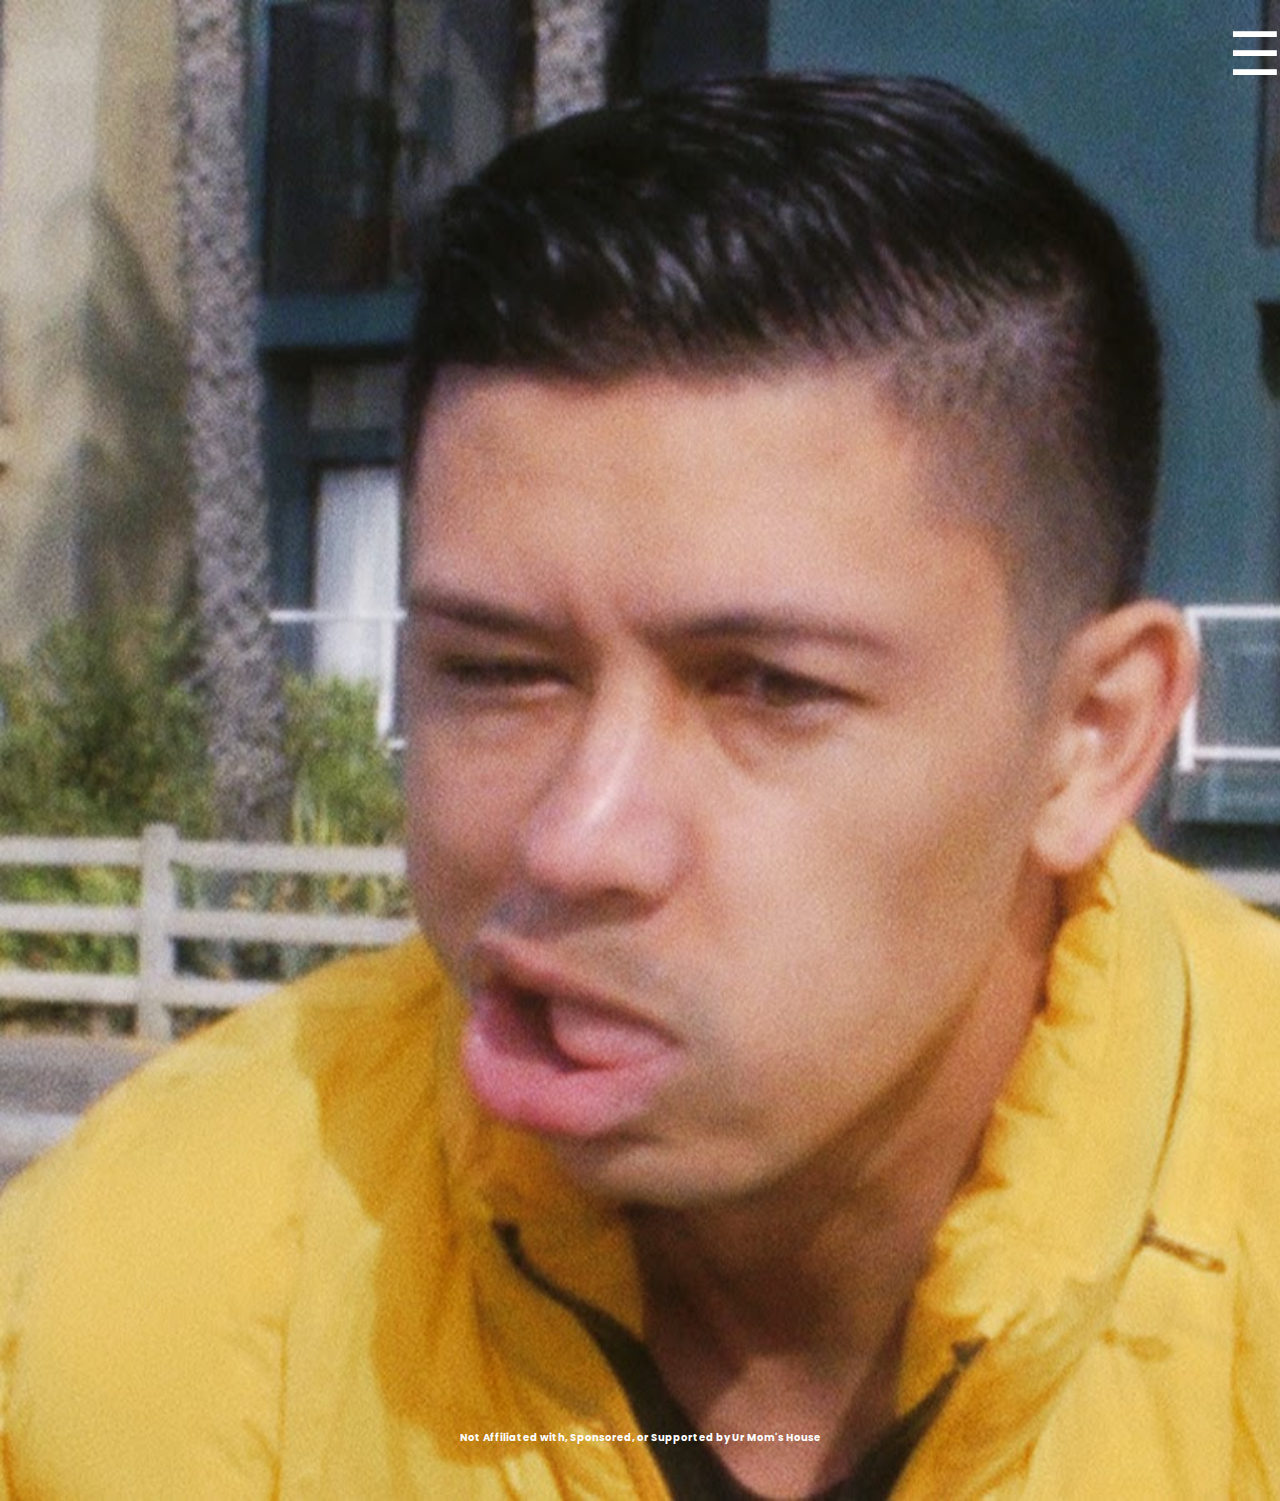
<file: index.html>
<!DOCTYPE html>


<link rel="preconnect" href="https://fonts.googleapis.com">
<link rel="preconnect" href="https://fonts.gstatic.com" crossorigin>
<link href="https://fonts.googleapis.com/css2?family=Bree+Serif&display=swap" rel="stylesheet">

<head>
    <link rel="stylesheet" href="styles.css">

    <meta charset="utf-8" />

    <title>urmums.house</title>

    <link rel="stylesheet" href="styles.css" />

    <link rel="preconnect" href="https://fonts.gstatic.com">
    <link href="https://fonts.googleapis.com/css2?family=Poppins:wght@300&display=swap" rel="stylesheet">





</head>

<body background="noel.jpeg">
    </body>

<body>


    <div id="myNav" class="overlay">
        <a href="javascript:void(0)" class="closebtn" onclick="closeNav()">&times;</a>
        <div class="overlay-content">
            <a href="index.html">Home</a>

            <p>&nbsp;&nbsp;&nbsp;&nbsp;&nbsp;&nbsp;&nbsp;&nbsp;</p>

            <a href="unus.html">Memento Mori</a>

            <p>&nbsp;&nbsp;&nbsp;&nbsp;&nbsp;&nbsp;&nbsp;&nbsp;</p>

            <a href="long-doge-challenge-main/doge.html">Doge</a>

            <p>&nbsp;&nbsp;&nbsp;&nbsp;&nbsp;&nbsp;&nbsp;&nbsp;</p>
            
            <a href="zenjournal-master/inj.html">ZenJournal</a>

            <p>&nbsp;&nbsp;&nbsp;&nbsp;&nbsp;&nbsp;&nbsp;&nbsp;</p>

            <a></a>

        </div>
    </div>
    <span style="font-size:60px;cursor:pointer; position: relative; top: -3px; left: 615px;" onclick="openNav()">&#9776; </span>

    <script>
        function openNav() {
            document.getElementById("myNav").style.height = "100%";
        }

        function closeNav() {
            document.getElementById("myNav").style.height = "0%";
        }
    </script>

<p>&nbsp;&nbsp;&nbsp;&nbsp;&nbsp;&nbsp;&nbsp;&nbsp;</p>


    <h4>

    <p>&nbsp;&nbsp;&nbsp;&nbsp;&nbsp;&nbsp;&nbsp;&nbsp;</p>
    <p>&nbsp;&nbsp;&nbsp;&nbsp;&nbsp;&nbsp;&nbsp;&nbsp;</p>
    <p>&nbsp;&nbsp;&nbsp;&nbsp;&nbsp;&nbsp;&nbsp;&nbsp;</p>
    <p>&nbsp;&nbsp;&nbsp;&nbsp;&nbsp;&nbsp;&nbsp;&nbsp;</p>
    <p>&nbsp;&nbsp;&nbsp;&nbsp;&nbsp;&nbsp;&nbsp;&nbsp;</p>
    <p>&nbsp;&nbsp;&nbsp;&nbsp;&nbsp;&nbsp;&nbsp;&nbsp;</p>
    <p>&nbsp;&nbsp;&nbsp;&nbsp;&nbsp;&nbsp;&nbsp;&nbsp;</p>
    <p>&nbsp;&nbsp;&nbsp;&nbsp;&nbsp;&nbsp;&nbsp;&nbsp;</p>
    <p>&nbsp;&nbsp;&nbsp;&nbsp;&nbsp;&nbsp;&nbsp;&nbsp;</p>
    <p>&nbsp;&nbsp;&nbsp;&nbsp;&nbsp;&nbsp;&nbsp;&nbsp;</p>
    <p>&nbsp;&nbsp;&nbsp;&nbsp;&nbsp;&nbsp;&nbsp;&nbsp;</p>
    <p>&nbsp;&nbsp;&nbsp;&nbsp;&nbsp;&nbsp;&nbsp;&nbsp;</p>

    <p>&nbsp;&nbsp;&nbsp;&nbsp;&nbsp;&nbsp;&nbsp;&nbsp;</p>
    <p>&nbsp;&nbsp;&nbsp;&nbsp;&nbsp;&nbsp;&nbsp;&nbsp;</p>
    <p>&nbsp;&nbsp;&nbsp;&nbsp;&nbsp;&nbsp;&nbsp;&nbsp;</p>
    <p>&nbsp;&nbsp;&nbsp;&nbsp;&nbsp;&nbsp;&nbsp;&nbsp;</p>
    <p>&nbsp;&nbsp;&nbsp;&nbsp;&nbsp;&nbsp;&nbsp;&nbsp;</p>
    <p>&nbsp;&nbsp;&nbsp;&nbsp;&nbsp;&nbsp;&nbsp;&nbsp;</p>
    <p>&nbsp;&nbsp;&nbsp;&nbsp;&nbsp;&nbsp;&nbsp;&nbsp;</p>
    <p>&nbsp;&nbsp;&nbsp;&nbsp;&nbsp;&nbsp;&nbsp;&nbsp;</p>
    <p>&nbsp;&nbsp;&nbsp;&nbsp;&nbsp;&nbsp;&nbsp;&nbsp;</p>

        <font size=0.2pt ;>Not Affiliated with, Sponsored, or Supported by Ur Mom's House</font>
    </h4>

</body>
</file>
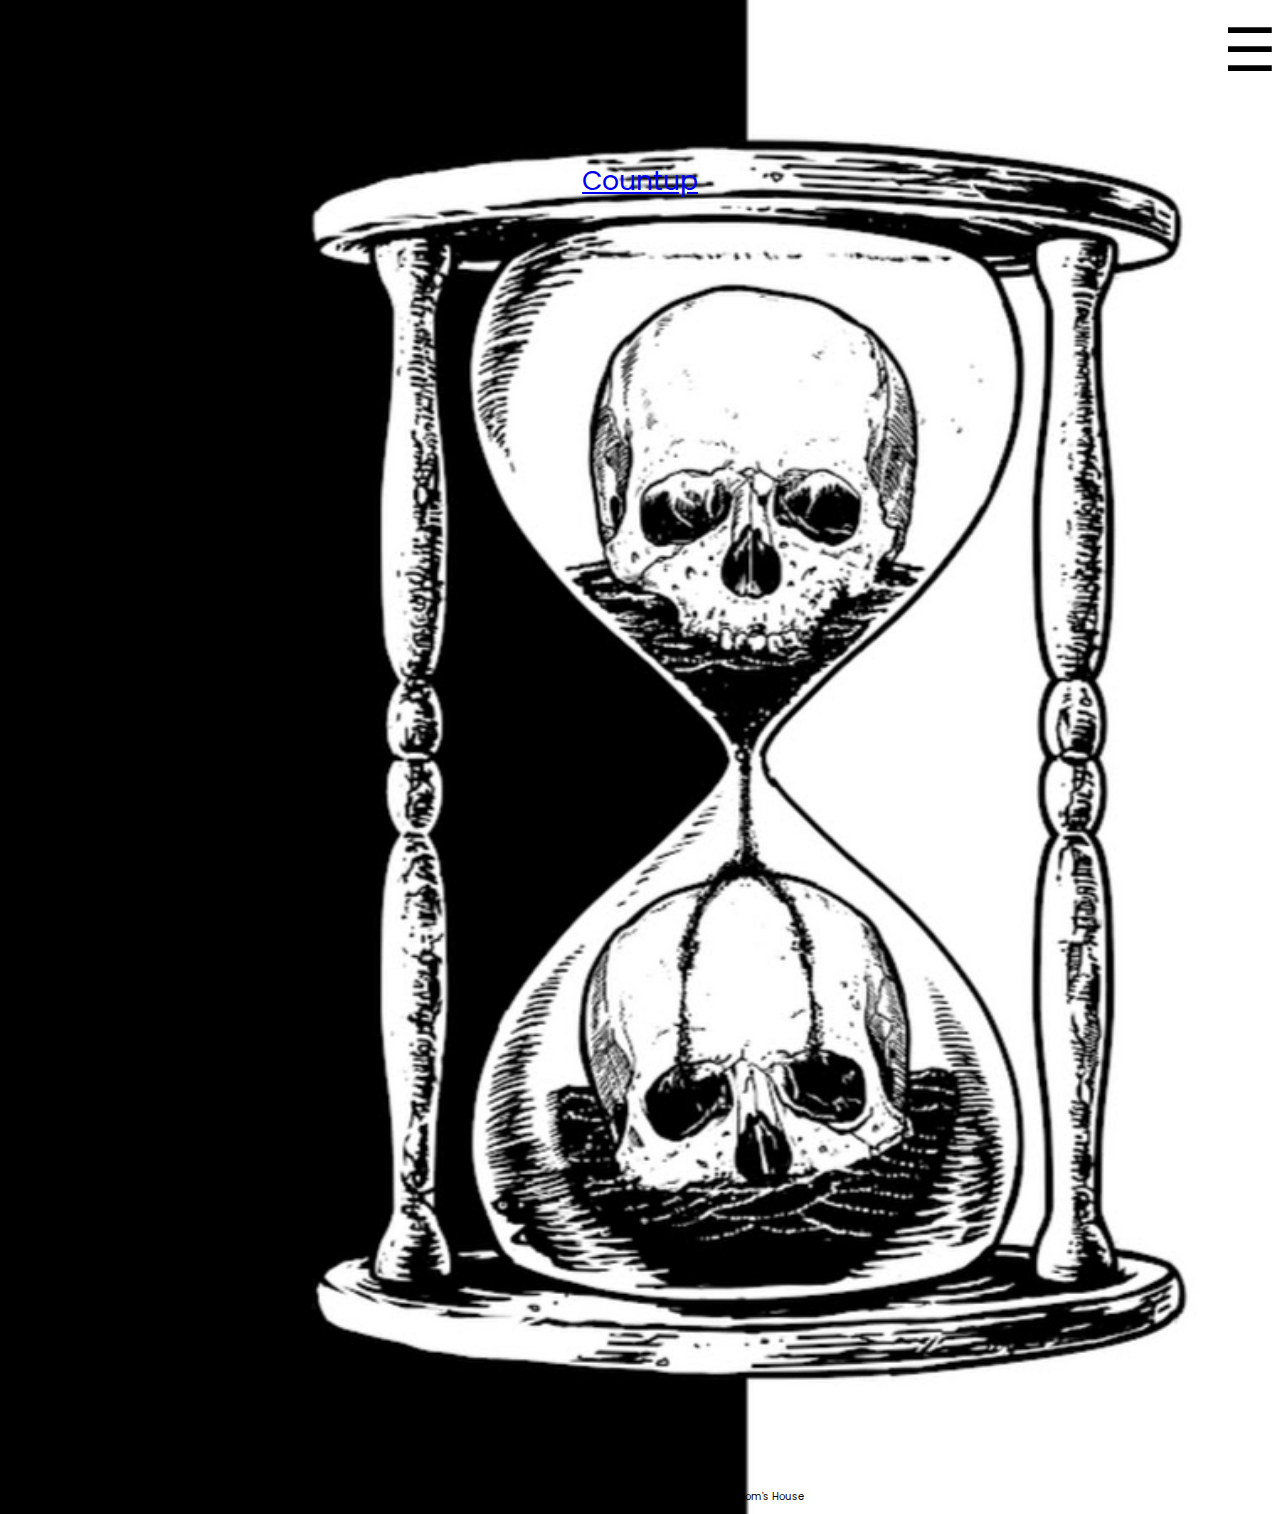
<file: unus.html>
<!DOCTYPE html>


<link rel="preconnect" href="https://fonts.googleapis.com">
<link rel="preconnect" href="https://fonts.gstatic.com" crossorigin>
<link href="https://fonts.googleapis.com/css2?family=Bree+Serif&display=swap" rel="stylesheet">

<head>
    <link rel="stylesheet" href="unus.css">

    <meta charset="utf-8" />

    <title>urmums.house</title>

    <link rel="stylesheet" href="unus.css" />

    <link rel="preconnect" href="https://fonts.gstatic.com">
    <link href="https://fonts.googleapis.com/css2?family=Poppins:wght@300&display=swap" rel="stylesheet">


    <h1></h1>
    <h2></h2>
    <p>&nbsp;&nbsp;&nbsp;&nbsp;&nbsp;&nbsp;&nbsp;&nbsp;</p>
    <p>&nbsp;&nbsp;&nbsp;&nbsp;&nbsp;&nbsp;&nbsp;&nbsp;</p>

</div>
<span style="font-size:60px;cursor:pointer; position: relative; top: -100px; left: 610px;" onclick="openNav()">&#9776; </span>

<script>
    function openNav() {
        document.getElementById("myNav").style.height = "100%";
    }

    function closeNav() {
        document.getElementById("myNav").style.height = "0%";
    }
</script>
<script>(function(d, s, id) { var js, pjs = d.getElementsByTagName(s)[0]; if (d.getElementById(id)) return; js = d.createElement(s); js.id = id; js.src = "//www.tickcounter.com/static/js/loader.js"; pjs.parentNode.insertBefore(js, pjs); }(document, "script", "tickcounter-sdk"));</script><a data-type="countup" data-id="262994" class="tickcounter" style="display: block; width: 100%; position: relative; padding-bottom: 25%" title="Countup" href="//www.tickcounter.com/countup">Countup</a>

<p>&nbsp;&nbsp;&nbsp;&nbsp;&nbsp;&nbsp;&nbsp;&nbsp;</p>
<p>&nbsp;&nbsp;&nbsp;&nbsp;&nbsp;&nbsp;&nbsp;&nbsp;</p>
<p>&nbsp;&nbsp;&nbsp;&nbsp;&nbsp;&nbsp;&nbsp;&nbsp;</p>
<p>&nbsp;&nbsp;&nbsp;&nbsp;&nbsp;&nbsp;&nbsp;&nbsp;</p>
<p>&nbsp;&nbsp;&nbsp;&nbsp;&nbsp;&nbsp;&nbsp;&nbsp;</p>
<p>&nbsp;&nbsp;&nbsp;&nbsp;&nbsp;&nbsp;&nbsp;&nbsp;</p>
<p>&nbsp;&nbsp;&nbsp;&nbsp;&nbsp;&nbsp;&nbsp;&nbsp;</p>
<p>&nbsp;&nbsp;&nbsp;&nbsp;&nbsp;&nbsp;&nbsp;&nbsp;</p>
<p>&nbsp;&nbsp;&nbsp;&nbsp;&nbsp;&nbsp;&nbsp;&nbsp;</p>
<p>&nbsp;&nbsp;&nbsp;&nbsp;&nbsp;&nbsp;&nbsp;&nbsp;</p>
<p>&nbsp;&nbsp;&nbsp;&nbsp;&nbsp;&nbsp;&nbsp;&nbsp;</p>
<p>&nbsp;&nbsp;&nbsp;&nbsp;&nbsp;&nbsp;&nbsp;&nbsp;</p>
<p>&nbsp;&nbsp;&nbsp;&nbsp;&nbsp;&nbsp;&nbsp;&nbsp;</p>
<p>&nbsp;&nbsp;&nbsp;&nbsp;&nbsp;&nbsp;&nbsp;&nbsp;</p>
<p>&nbsp;&nbsp;&nbsp;&nbsp;&nbsp;&nbsp;&nbsp;&nbsp;</p>
<p>&nbsp;&nbsp;&nbsp;&nbsp;&nbsp;&nbsp;&nbsp;&nbsp;</p>
<p>&nbsp;&nbsp;&nbsp;&nbsp;&nbsp;&nbsp;&nbsp;&nbsp;</p>
<p>&nbsp;&nbsp;&nbsp;&nbsp;&nbsp;&nbsp;&nbsp;&nbsp;</p>
<p>&nbsp;&nbsp;&nbsp;&nbsp;&nbsp;&nbsp;&nbsp;&nbsp;</p>
<p>&nbsp;&nbsp;&nbsp;&nbsp;&nbsp;&nbsp;&nbsp;&nbsp;</p>
<p>&nbsp;&nbsp;&nbsp;&nbsp;&nbsp;&nbsp;&nbsp;&nbsp;</p>
<font size=0.2pt ;>Not Affiliated with, Sponsored, or Supported by Ur Mom's House</font>
</head>

<body background="unus.jpg"></body>
    <body>

    <div id="myNav" class="overlay">
        <a href="javascript:void(0)" class="closebtn" onclick="closeNav()">&times;</a>
        <div class="overlay-content">
            <a href="index.html">Home</a>

            <p>&nbsp;&nbsp;&nbsp;&nbsp;&nbsp;&nbsp;&nbsp;&nbsp;</p>

            <a href="unus.html">Memento Mori</a>

            <p>&nbsp;&nbsp;&nbsp;&nbsp;&nbsp;&nbsp;&nbsp;&nbsp;</p>

            <a href="long-doge-challenge-main/doge.html">Doge</a>

            <p>&nbsp;&nbsp;&nbsp;&nbsp;&nbsp;&nbsp;&nbsp;&nbsp;</p>
            
            <a href="zenjournal-master/inj.html">ZenJournal</a>
            

            <p>&nbsp;&nbsp;&nbsp;&nbsp;&nbsp;&nbsp;&nbsp;&nbsp;</p>

            <a></a>




        </div>







        <font size=0.2pt ;></font>
    </h4>


</body>
</file>
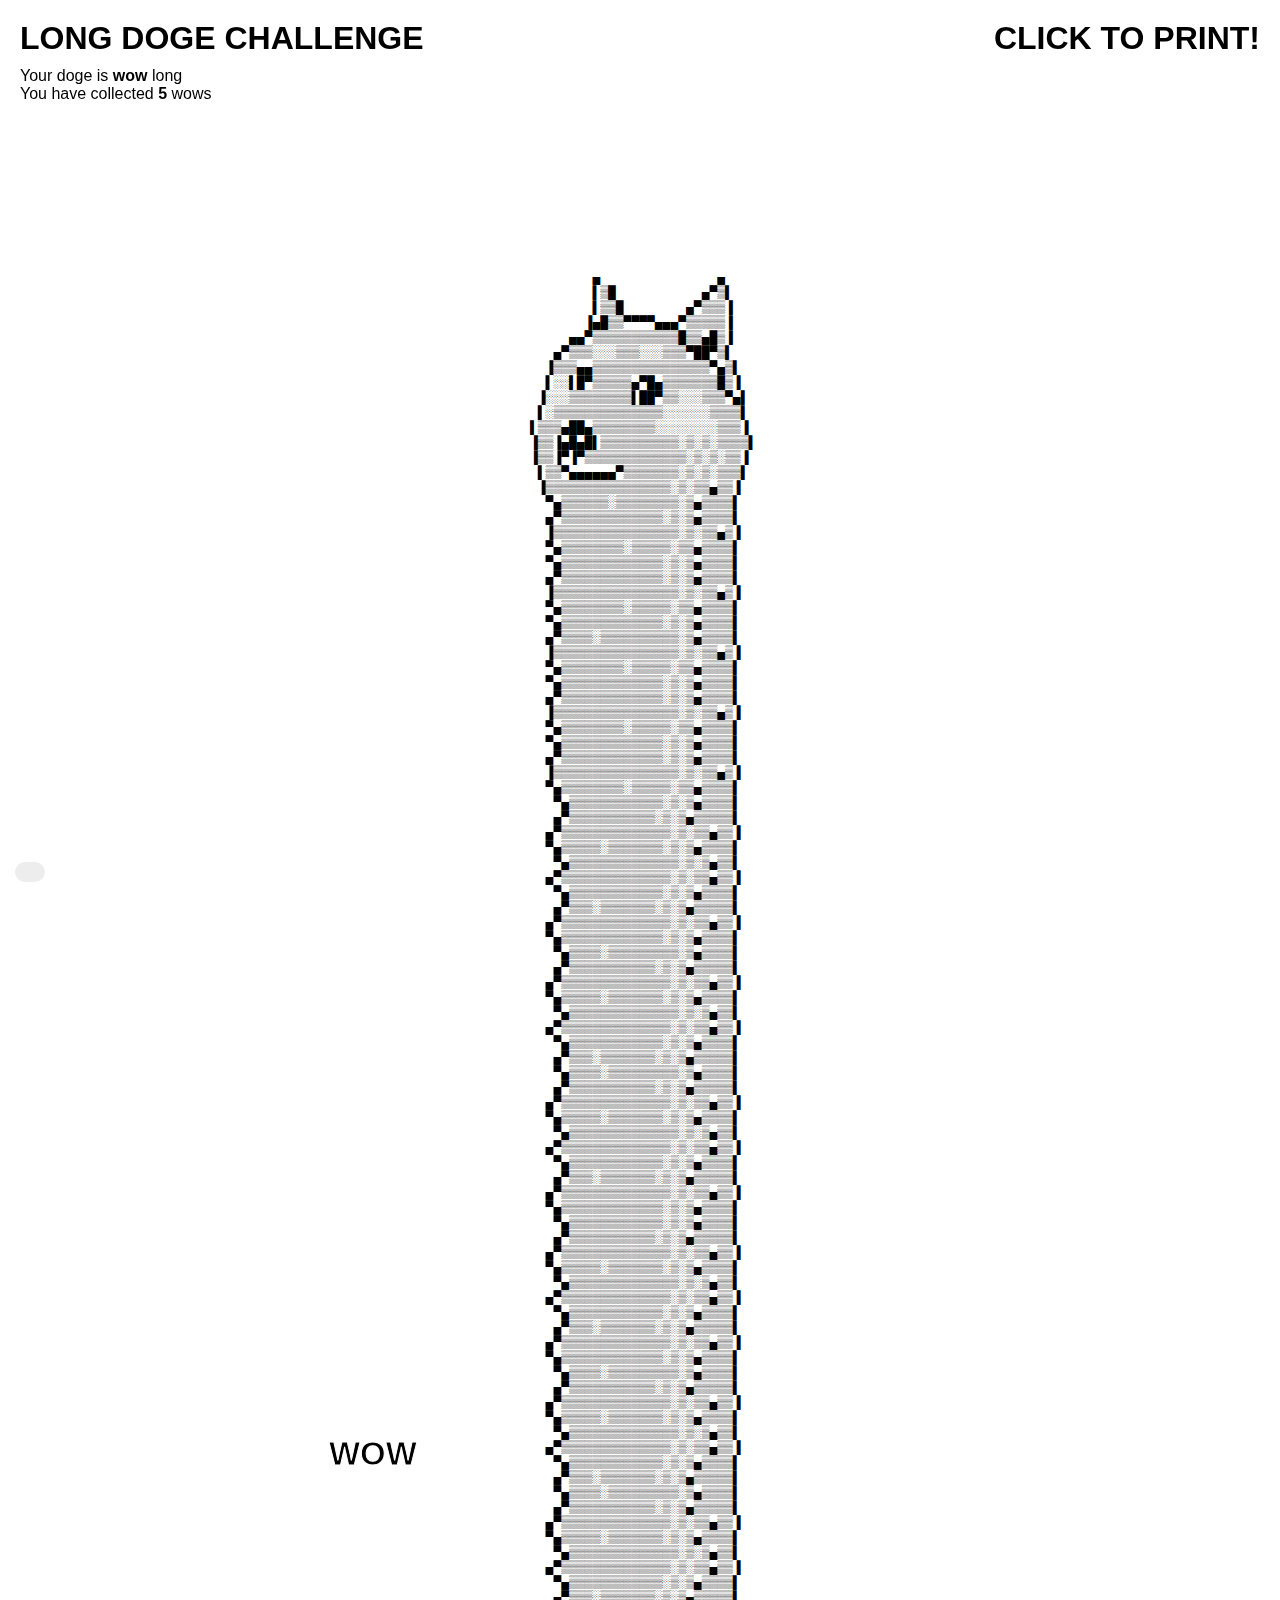
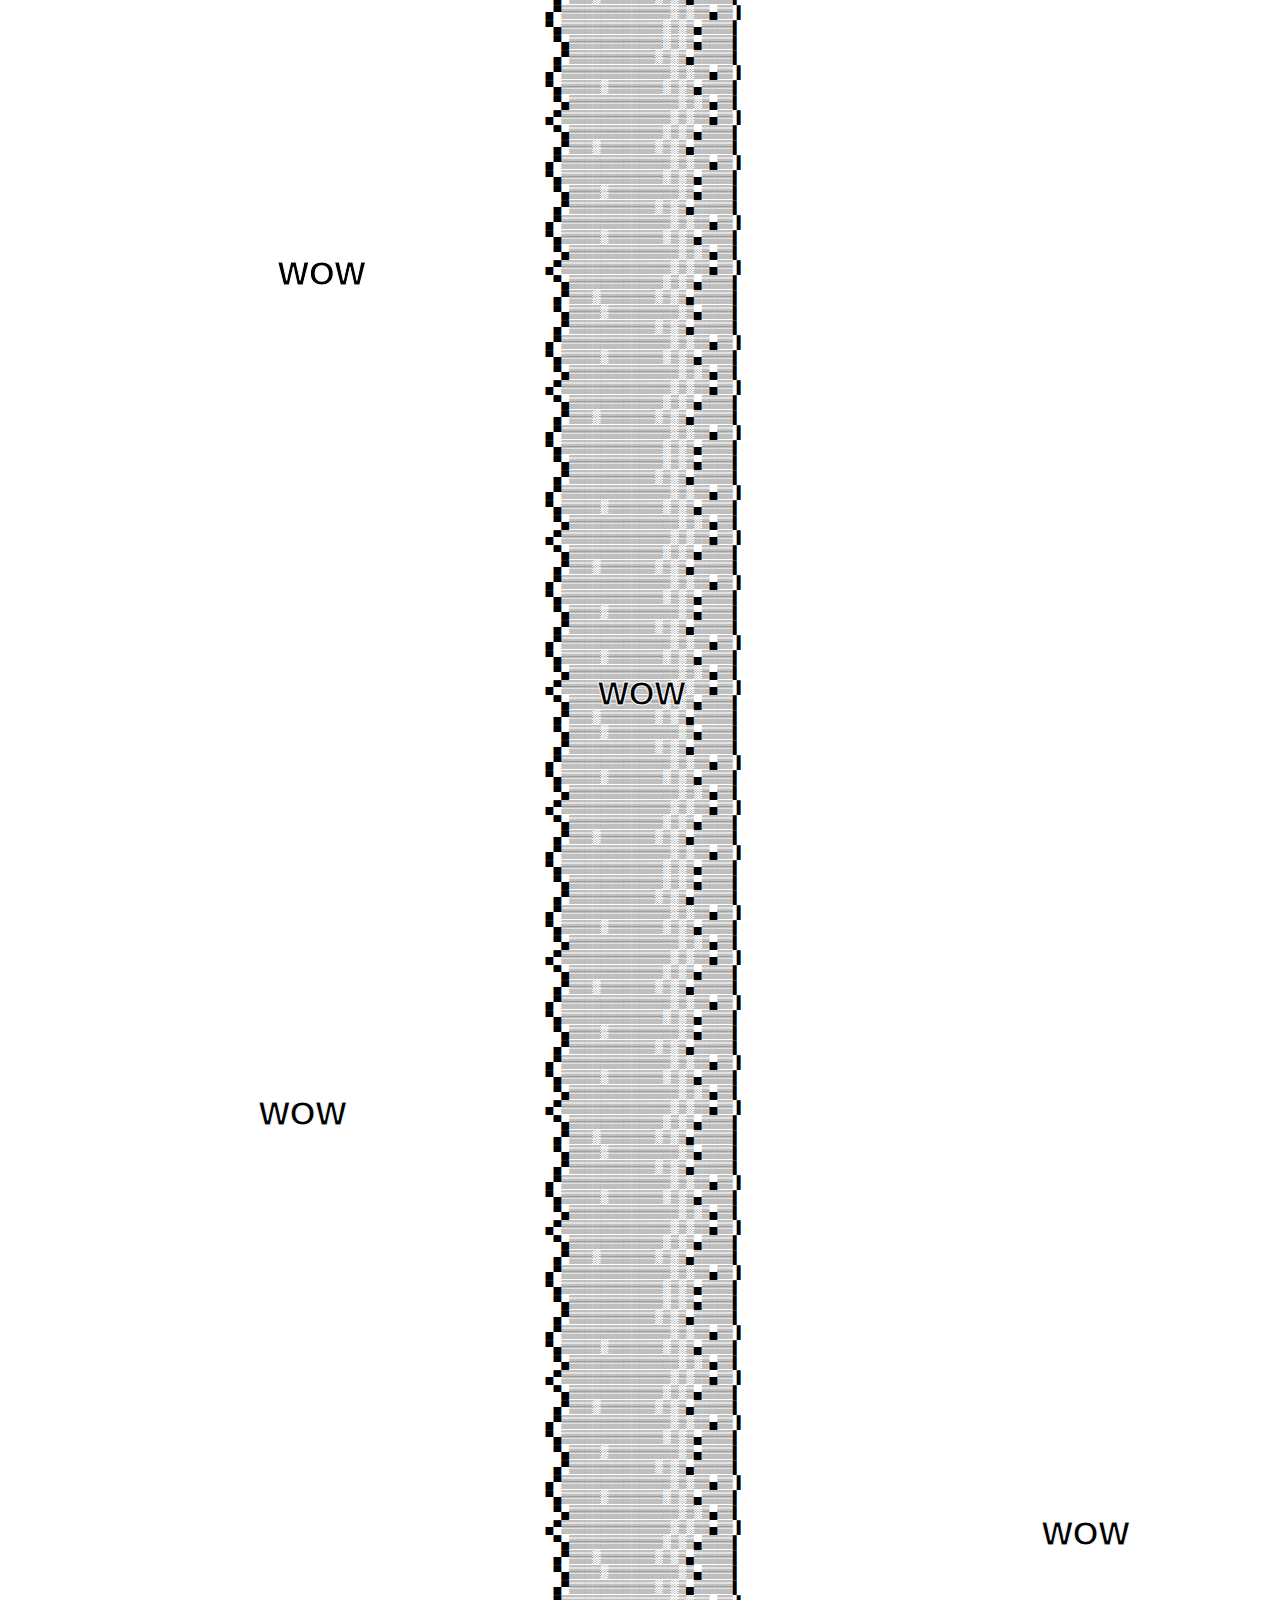
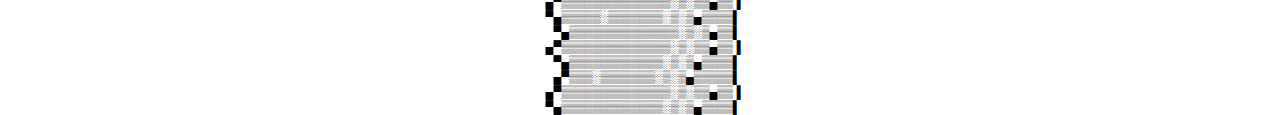
<file: long-doge-challenge-main/doge.html>
<!DOCTYPE html>
<html>
  <head>
    <meta charset="utf-8" / >
    <title>The Long Doge</title>

    <meta
      name="description"
      content="The website of the one and only long doge challenge. Don't forget to PRINT!"
    />

    <link
      rel="icon"
      type="image/png"
      sizes="32x32"
      href="/assets/favicon-32x32.png"
    />
    <link
      rel="icon"
      type="image/png"
      sizes="16x16"
      href="/assets/favicon-16x16.png"
    />
    <meta name="theme-color" content="#ffffff" />

    <!-- Facebook -->
    <meta property="og:title" content="The Long Doge Challenge" />
    <meta property="og:url" content="https://longdogechallenge.com/" />
    <meta property="og:site_name" content="The Long Doge Challenge" />
    <meta property="og:type" content="website" />
    <meta
      property="og:description"
      content="The website of the one and only long doge challenge. Try to achieve the longest doge, doge prime, and more! Don't forget to PRINT!"
    />

    <meta
      property="og:image"
      content="https://longdogechallenge.com/assets/share.png"
    />
    <meta property="og:url" content="https://longdogechallenge.com/" />
    <meta
      name="twitter:image"
      content="https://longdogechallenge.com/assets/share.png"
    />

    <!-- Twitter -->
    <meta name="twitter:card" content="summary_large_image" />
    <meta name="twitter:title" content="The Long Doge Challenge" />
    <meta name="twitter:url" content="https://longdogechallenge.com" />
    <meta
      name="twitter:description"
      content="Try to achieve the longest doge, doge prime, and more! Don't forget to PRINT!"
    />

    <style>
      html,
      body {
        margin: 0;
        min-width: 800px;
        min-height: 100%;
        font-family: "Comic Sans MS", "Chalkboard SE", "Comic Neue", sans-serif;
      }

      .wrapper {
        padding-top: 30vh;
        width: 220px;
        margin: auto;
      }

      .info {
        position: fixed;
        top: 20px;
        left: 20px;
      }

      pre {
        margin: 0;
      }

      h1 {
        margin-top: 0;
        margin-bottom: 10px;
      }

      .textwow {
        cursor: pointer;
        position: absolute;
        font-size: 33px;
        font-weight: bold;
        -webkit-text-stroke: 1px white;
      }

      .print {
        position: fixed;
        top: 20px;
        right: 20px;
      }

      .sitter {
        position: fixed;
        bottom: 15px;
        font-family: monospace;
        font-size: 11px;
        font-weight: bold;
        text-transform: uppercase;
      }

      .watch {
        background: rgba(0, 0, 0, 0.07);
        padding: 10px 15px;
        border-radius: 22px;
        display: inline-block;
        margin-right: 5px;
      }

      .left {
        left: 15px;
      }

      .right {
        right: 15px;
      }

      .twitch {
        color: #6441a5;
      }

      .yt {
        color: #c4302b;
      }

      .info span {
        font-weight: bold;
      }

      .largewow {
        position: absolute;
        font-size: 240px;
        transform: translateX(-50%);
        z-index: -2;
        -webkit-text-stroke: 4px white;
      }

      .rainbow {
        color: hotpink;
        animation: rainbow 1500ms ease infinite;
      }

      .hidden {
        display: none;
      }

      .secretwow {
        display: inline-block;
        cursor: pointer;
        background: url([data-uri]);
      }

      .secretwow.found {
        font-weight: bold;
      }

      .print {
        cursor: pointer;
      }

      .hatted {
        display: none;
      }

      .spinLeft {
        animation: spinLeft 700ms forwards infinite;
      }

      .spinRight {
        animation: spinRight 700ms forwards infinite;
      }

      .twitter {
        background: url('[data-uri]');
        width: 33px;
        height: 33px;
        display: inline-block;
        background-repeat: no-repeat;
        background-color: rgba(0, 0, 0, 0.07);
        border-radius: 50%;
        background-size: 20px 20px;
        background-position: center;
        vertical-align: top;
      }

      .watch pre {
        display: inline;
        text-transform: none;
      }

      .how {
        width: 33px;
        height: 33px;
        display: inline-flex;
        background-repeat: no-repeat;
        background-color: rgba(0, 0, 0, 0.07);
        border-radius: 50%;
        background-size: 20px 20px;
        background-position: center;
        vertical-align: top;
        justify-content: center;
        align-items: center;
        font-size: 20px;
        text-decoration: none;
      }

      @media (max-width: 700px) {
        .sitter {
          display: none;
        }
      }

      @keyframes rainbow {
        0% {
          filter: hue-rotate(0deg);
        }
        100% {
          filter: hue-rotate(360deg);
        }
      }

      @keyframes spinLeft {
        0% {
          transform: rotate(0deg);
        }
        100% {
          transform: rotate(360deg);
        }
      }

      @keyframes spinRight {
        0% {
          transform: rotate(360deg);
        }
        100% {
          transform: rotate(0deg);
        }
      }

      @media print {
        .print,
        .sitter {
          display: none;
        }

        .info {
          position: absolute;
        }
      }
    </style>
  </head>
  <body>
    <div class="info">
      <h1>LONG DOGE CHALLENGE</h1>
      <div class="stat">
        <div id="longcontainer">
          Your doge is <span id="length">wow</span> long
        </div>

        <div id="wowers">You have collected <span id="wows">0</span> wows</div>

        <div id="largewowcontainer" class="hidden">
          You have collected <span id="largeWows">0</span> LARGE wows
        </div>

        <div id="rainbowwowcontainer" class="hidden">
          You have rainbowed <span id="rainbow">0</span> wows
        </div>

        <div id="dogeprimecontainer" class="hidden">
          DogePrime is <span id="dogeprime">INACTIVE</span>
        </div>

        <div id="secretwowcontainer" class="hidden">
          You have found <span id="secretwow">0</span>/<span id="secretwowtotal"
            >100</span
          >
          Secret Wows
        </div>

        <div id="fibowowcontainer" class="hidden">
          FibonacciDoge is <span id="fibo">INACTIVE</span>
        </div>
      </div>
    </div>
    <div class="print"><h1>CLICK TO PRINT!</h1></div>
    <div class="wrapper">
      <pre class="hatted">
          ▄▄▄▄▄▄▄▄▄▄▄▄
        ▄▀█▀█▄██████████▄▄
       ▐██████████████████▌
       ███████████████████▌
      ▐███████████████████▌
      █████████████████████▄
   ▄█▐█▄█▀█████████████▀█▄█▐█▄
 ▄██▌██████▄█▄█▄█▄█▄█▄█████▌██▌
▐████▄▀▀▀▀████████████▀▀▀▀▄███
▐█████████▄▄▄▄▄▄▄▄▄▄▄▄██████▀
▀▀████████████████████████▀
  ▌▒▒▌█▀▒▒▒▒▒▄▀█▄▒▒▒▒▒▒▒▒▐
 ▐▒▒▒▒▒▒▒▒▒▒▒▌██▀▒▒░░░▒▒▒▀▌
 ▌░▒▒▒▒▒▒▒▒▒▒▒▒▒▒░░░░░░▒▒▒▒▌ 
▌▒▒▒▄██▄▒▒▒▒▒▒▒▒░░░░░░░░▒▒▒▐ 
▐▒▒▐▄█▄█▌▒▒▒▒▒▒▒▒▒▒░▒░▒░▒▒▒▒▌
▐▒▒▐▀▐▀▒▒▒▒▒▒▒▒▒▒▒▒▒░▒░▒░▒▒▐ 
 ▌▒▒▀▄▄▄▄▄▄▀▒▒▒▒▒▒▒░▒░▒░▒▒▒▌ 
 ▐▒▒▒▒▒▒▒▒▒▒▒▒▒▒░▒░▒░▒▒▄▒▒▐
  ▀▄▒▒▒▒▒▒▒▒▒▒▒░▒░▒░▒▄▒▒▒▒▌ 
  ▄▀▒▒▒▒▒▒▒▒▒▒▒▒▒░▒░▒▄▒▒▒▒▌  
  ▐▒▒▒▒▒▒▒▒▒▒▒▒▒▒▒▒░▒░▒▒▄▒▐  
  ▀▄▒▒▒▒▒▒▒▒░▒▒▒▒▒░▒▒▄▒▒▒▒▌  
  ▀▄▒▒▒▒▒▒▒▒▒▒▒▒▒░▒░▒▄▒▒▒▒▌  
  ▄▀▒▒▒▒▒▒▒▒▒▒▒▒▒░▒░▒▄▒▒▒▒▌  
  ▐▒▒▒▒▒▒▒▒▒▒▒▒▒▒▒▒░▒░▒▒▄▒▐  
  ▀▄▒▒▒▒▒▒▒▒░▒▒▒▒▒░▒▒▄▒▒▒▒▌  
  ▀▄▒▒▒▒▒▒▒▒▒▒▒▒▒░▒░▒▄▒▒▒▒▌  
  ▄▀▒▒▒▒░▒▒▒▒▒▒▒▒▒▒░▒▄▒▒▒▒▌  
  ▐▒▒▒▒▒▒▒▒▒▒▒▒▒▒▒▒░▒░▒▒▄▒▐  
  ▀▄▒▒▒▒▒▒▒▒░▒▒▒▒▒░▒▒▄▒▒▒▒▌  
  ▀▄▒▒▒▒▒▒▒▒▒▒▒▒▒░▒░▒▄▒▒▒▒▌  
  ▄▀▒▒▒▒▒▒▒▒▒▒▒▒▒░▒░▒▄▒▒▒▒▌  
  ▐▒▒▒▒▒▒▒▒▒▒▒▒▒▒▒▒░▒░▒▒▄▒▐  
  ▀▄▒▒▒▒▒▒▒▒░▒▒▒▒▒░▒▒▄▒▒▒▒▌
  ▀▄▒▒▒▒▒▒▒▒▒▒▒▒▒░▒░▒▄▒▒▒▒▌  
  ▄▀▒▒▒▒▒▒▒▒▒▒▒▒▒░▒░▒▄▒▒▒▒▌  
  ▐▒▒▒▒▒▒▒▒▒▒▒▒▒▒▒▒░▒░▒▒▄▒▐  
  ▀▄▒▒▒▒▒▒▒▒░▒▒▒▒▒░▒▒▄▒▒▒▒▌
</pre
      >
      <pre class="head">
        ▄               ▄    
        ▌▒█           ▄▀▒▌   
        ▌▒▒█        ▄▀▒▒▒▐   
       ▐▄█▒▒▀▀▀▀▄▄▄▀▒▒▒▒▒▐   
     ▄▄▀▒▒▒▒▒▒▒▒▒▒▒█▒▒▄█▒▐   
   ▄▀▒▒▒░░░▒▒▒░░░▒▒▒▀██▀▒▌   
  ▐▒▒▒▄▄▒▒▒▒▒▒▒▒▒▒▒▒▒▒▒▀▄▒▌  
  ▌░░▌█▀▒▒▒▒▒▄▀█▄▒▒▒▒▒▒▒█▒▐  
 ▐░░░▒▒▒▒▒▒▒▒▌██▀▒▒░░░▒▒▒▀▄▌ 
 ▌░▒▒▒▒▒▒▒▒▒▒▒▒▒▒░░░░░░▒▒▒▒▌ 
▌▒▒▒▄██▄▒▒▒▒▒▒▒▒░░░░░░░░▒▒▒▐ 
▐▒▒▐▄█▄█▌▒▒▒▒▒▒▒▒▒▒░▒░▒░▒▒▒▒▌
▐▒▒▐▀▐▀▒▒▒▒▒▒▒▒▒▒▒▒▒░▒░▒░▒▒▐ 
 ▌▒▒▀▄▄▄▄▄▄▀▒▒▒▒▒▒▒░▒░▒░▒▒▒▌ 
 ▐▒▒▒▒▒▒▒▒▒▒▒▒▒▒▒▒░▒░▒▒▄▒▒▐  
  ▀▄▒▒▒▒▒▒░▒▒▒▒▒▒▒▒░▒▄▒▒▒▒▌  
  ▄▀▒▒▒▒▒▒▒▒▒▒▒▒▒░▒░▒▄▒▒▒▒▌  
  ▐▒▒▒▒▒▒▒▒▒▒▒▒▒▒▒▒░▒░▒▒▄▒▐  
  ▀▄▒▒▒▒▒▒▒▒░▒▒▒▒▒░▒▒▄▒▒▒▒▌  
  ▀▄▒▒▒▒▒▒▒▒▒▒▒▒▒░▒░▒▄▒▒▒▒▌  
  ▄▀▒▒▒▒▒▒▒▒▒▒▒▒▒░▒░▒▄▒▒▒▒▌  
  ▐▒▒▒▒▒▒▒▒▒▒▒▒▒▒▒▒░▒░▒▒▄▒▐  
  ▀▄▒▒▒▒▒▒▒▒░▒▒▒▒▒░▒▒▄▒▒▒▒▌  
  ▀▄▒▒▒▒▒▒▒▒▒▒▒▒▒░▒░▒▄▒▒▒▒▌  
  ▄▀▒▒▒▒░▒▒▒▒▒▒▒▒▒▒░▒▄▒▒▒▒▌  
  ▐▒▒▒▒▒▒▒▒▒▒▒▒▒▒▒▒░▒░▒▒▄▒▐  
  ▀▄▒▒▒▒▒▒▒▒░▒▒▒▒▒░▒▒▄▒▒▒▒▌  
  ▀▄▒▒▒▒▒▒▒▒▒▒▒▒▒░▒░▒▄▒▒▒▒▌  
  ▄▀▒▒▒▒▒▒▒▒▒▒▒▒▒░▒░▒▄▒▒▒▒▌  
  ▐▒▒▒▒▒▒▒▒▒▒▒▒▒▒▒▒░▒░▒▒▄▒▐  
  ▀▄▒▒▒▒▒▒▒▒░▒▒▒▒▒░▒▒▄▒▒▒▒▌
  ▀▄▒▒▒▒▒▒▒▒▒▒▒▒▒░▒░▒▄▒▒▒▒▌  
  ▄▀▒▒▒▒▒▒▒▒▒▒▒▒▒░▒░▒▄▒▒▒▒▌  
  ▐▒▒▒▒▒▒▒▒▒▒▒▒▒▒▒▒░▒░▒▒▄▒▐  
  ▀▄▒▒▒▒▒▒▒▒░▒▒▒▒▒░▒▒▄▒▒▒▒▌
</pre
      >
      <pre class="neck">
   ▀▄▒▒▒▒▒▒▒▒▒▒▒▒░▒░▒▄▒▒▒▒▌
   ▄▀▒▒▒▒▒▒▒▒▒▒▒░▒░▒▄▒▒▒▒▒▌
  ▄▀▒▒▒▒▒▒▒▒▒▒▒▒▒▒░▒░▒▒▄▒▒▐
  ▀▄▒▒▒▒▒░▒▒▒▒▒▒▒░▒░▒▄▒▒▒▒▌
   ▀▄▒▒▒▒▒▒▒▒▒▒▒▒▒▒░▒░▒▄▒▒▌
  ▄▀▒▒▒▒▒▒▒▒▒▒▒▒▒▒░▒░▒▒▄▒▒▐
   ▀▄▒▒▒▒▒▒▒▒▒▒▒▒░▒░▒▄▒▒▒▒▌
   ▄▀▒▒▒░▒▒▒▒▒▒▒░▒░▒▄▒▒▒▒▒▌
  ▄▀▒▒▒▒▒▒▒▒▒▒▒▒▒▒░▒░▒▒▄▒▒▐
  ▀▄▒▒▒▒▒▒▒▒▒▒▒▒▒░▒░▒▄▒▒▒▒▌
   ▀▄▒▒▒▒░▒▒▒▒▒▒▒▒▒░▒▄▒▒▒▒▌
   ▄▀▒▒▒▒▒▒▒▒▒▒▒░▒░▒▄▒▒▒▒▒▌
  ▄▀▒▒▒▒▒▒▒▒▒▒▒▒▒▒░▒░▒▒▄▒▒▐
  ▀▄▒▒▒▒▒░▒▒▒▒▒▒▒░▒░▒▄▒▒▒▒▌
   ▀▄▒▒▒▒▒▒▒▒▒▒▒▒▒▒░▒░▒▄▒▒▌
  ▄▀▒▒▒▒▒▒▒▒▒▒▒▒▒▒░▒░▒▒▄▒▒▐
   ▀▄▒▒▒▒▒▒▒▒▒▒▒▒░▒░▒▄▒▒▒▒▌
   ▄▀▒▒▒░▒▒▒▒▒▒▒░▒░▒▄▒▒▒▒▒▌
   ▀▄▒▒▒▒░▒▒▒▒▒▒▒▒▒░▒▄▒▒▒▒▌
   ▄▀▒▒▒▒▒▒▒▒▒▒▒░▒░▒▄▒▒▒▒▒▌
  ▄▀▒▒▒▒▒▒▒▒▒▒▒▒▒▒░▒░▒▒▄▒▒▐
  ▀▄▒▒▒▒▒░▒▒▒▒▒▒▒░▒░▒▄▒▒▒▒▌
   ▀▄▒▒▒▒▒▒▒▒▒▒▒▒▒▒░▒░▒▄▒▒▌
  ▄▀▒▒▒▒▒▒▒▒▒▒▒▒▒▒░▒░▒▒▄▒▒▐
   ▀▄▒▒▒▒▒▒▒▒▒▒▒▒░▒░▒▄▒▒▒▒▌
   ▄▀▒▒▒░▒▒▒▒▒▒▒░▒░▒▄▒▒▒▒▒▌
  ▄▀▒▒▒▒▒▒▒▒▒▒▒▒▒▒░▒░▒▒▄▒▒▐
  ▀▄▒▒▒▒▒▒▒▒▒▒▒▒▒░▒░▒▄▒▒▒▒▌
</pre
      >
    </div>
    <div class="sitter left">
      <div class="watch">
      </div>
    </div>
    <script src="./index.js"></script>
  </body>
</html>
</file>
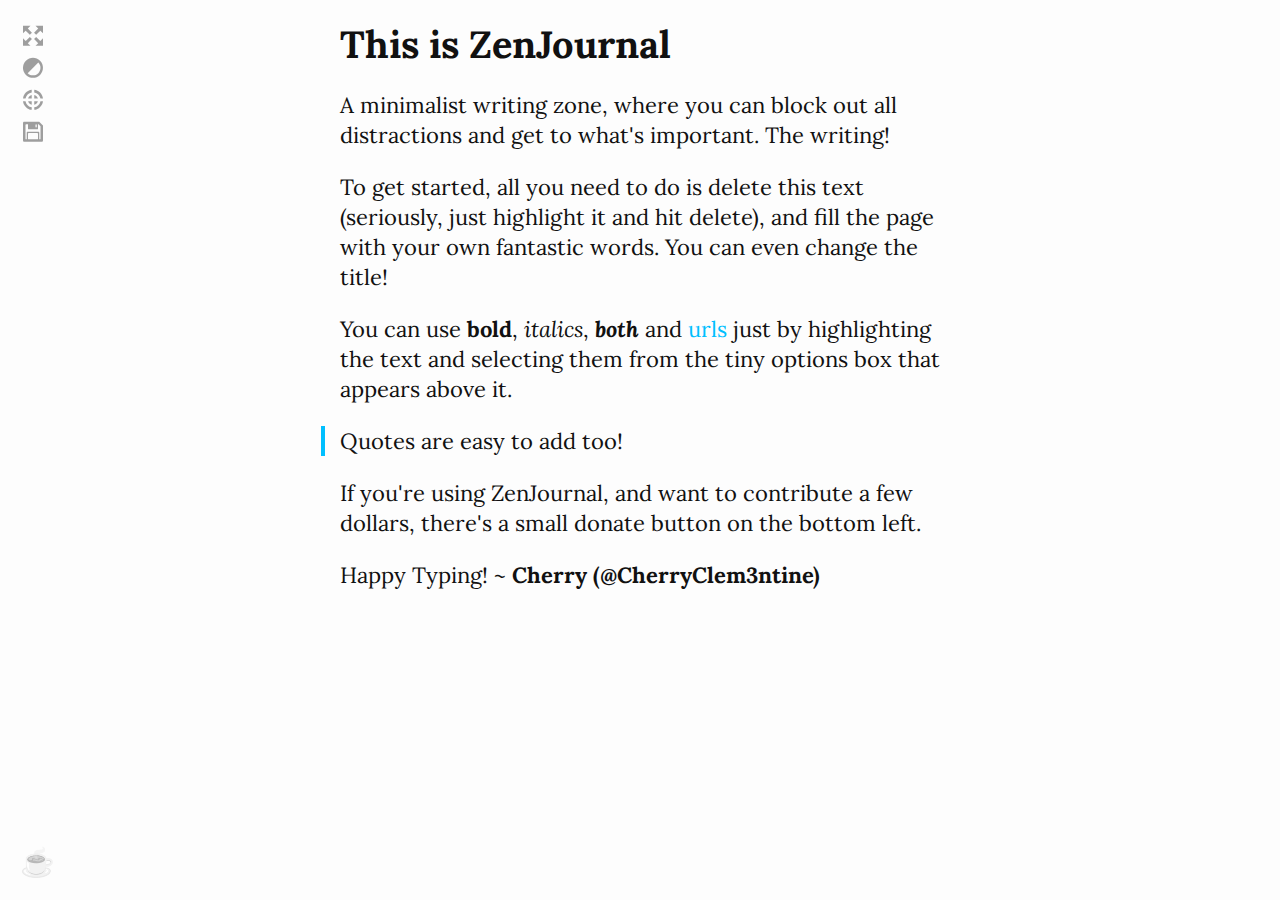
<file: zenjournal-master/inj.html>
<!DOCTYPE html>
<html>
	<head>
		<!-- MISC/META -->
		<title>ZenJournal ~ Minimal Distraction, Maximum Zen</title>
		<meta charset="utf-8" />
		<meta
			name="description"
			content="ZenJournal - A minimal text editor, made to stay out of the way while you get the words down."
		/>

		<!-- CSS -->
		<link
			href="//fonts.googleapis.com/css?family=Lora:400,700,400italic,700italic"
			rel="stylesheet"
			type="text/css"
		/>
		<link href="css/style.css" rel="stylesheet" />
		<link href="css/fonts.css" rel="stylesheet" />
	</head>

	<body class="yin">
		<div class="overlay">
			<div class="wordcount modal">
				<h1>Target Word Count</h1>
				<div>
					<input type="number" name="quantity" value="0" min="0" />
				</div>
			</div>

			<div class="saveoverlay modal">
				<h1>Select save format</h1>
				<p class="saveselection">
					<span data-format="markdown">Markdown</span>
					<span data-format="html">HTML</span>
					<span data-format="plain">Plain Text</span>
				</p>
				<button class="savebutton useicons">&#xe006;</button>
				<div>
					Or select format and press ctrl+c (cmd+c on mac) to copy the text.
				</div>
				<textarea class="hiddentextbox"></textarea>
			</div>
		</div>

		<div class="text-options">
			<div class="options">
				<span class="no-overflow">
					<span class="lengthen ui-inputs">
						<button class="url useicons">&#xe005;</button>
						<input
							class="url-input"
							type="text"
							placeholder="Type or Paste URL here"
						/>
						<button class="bold">b</button>
						<button class="italic">i</button>
						<button class="quote">&rdquo;</button>
					</span>
				</span>
			</div>
		</div>

		<div class="ui">
			<div class="wrapper">
				<div class="top editing">
					<button class="fullscreen useicons" title="Toggle fullscreen">
						&#xe000;
					</button>

					<button class="color-flip useicons" title="Invert colors">
						&#xe002;
					</button>

					<button class="target useicons" title="Set target word count">
						&#xe001;
					</button>
					<button class="save useicons" title="Save Text">
						&#xe003;
					</button>
				</div>

				<div class="bottom">
					<a
						class="about"
						href="https://www.buymeacoffee.com/cherryclem"
						target="_blank"
					>
						☕
					</a>
				</div>
			</div>
		</div>

		<div class="word-counter">
			<span class="progress"></span>
		</div>

		<section>
			<header contenteditable="true" class="header"></header>
			<article contenteditable="true" class="content"></article>
		</section>

		<!-- LIBS -->
		<script src="js/libs/FileSaver.min.js"></script>
		<script src="js/libs/Blob.min.js"></script>
		<script src="js/libs/screenfull.min.js"></script>

		<!-- JS -->
		<script src="js/default.js"></script>
		<script src="js/utils.js"></script>
		<script src="js/editor.js"></script>
		<script src="js/ui.js"></script>
		<script type="text/javascript">
			// Initiate ZenPen
			ZenPen.editor.init();
			ZenPen.ui.init();
		</script>
		<!-- Global site tag (gtag.js) - Google Analytics -->
		<script
			async
			src="https://www.googletagmanager.com/gtag/js?id=UA-38039699-1"
		></script>
		<script>
			window.dataLayer = window.dataLayer || [];
			function gtag() {
				dataLayer.push(arguments);
			}
			gtag("js", new Date());

			gtag("config", "UA-38039699-1");
		</script>
	</body>
</html>
</file>
<file: styles.css>
body {
    font-family: 'Poppins', sans-serif;;
    font-size: 30pt;
    background-color: #E5B7FF;

    background-image: "noel.jpeg";
    background-size: cover;
    background-repeat: no-repeat;



    color: #ffffff;

    line-height: 14pt;

    padding-left: 5pt;

    padding-right: 5pt;

    padding-top: 30pt;

    text-align: center;




}

head{
    font-family: 'Times New Roman', Times, serif;
    text-align: center;


}


.overlay {
  height: 0%;
  width: 100%;
  position: fixed;
  z-index: 1;
  top: 0;
  left: 0;
  background-color: #DAF7A6;
  background-color: #DAF7A6;
  overflow-y: hidden;
  transition: 0.5s;
}

.overlay-content {
  position: relative;
  top: 10%;
  width: 100%;
  text-align: center;
  margin-top: 30px;
}

.overlay a {
  padding: 8px;
  text-decoration: none;
  font-size: 36px;
  color: #000000;
  display: block;
  transition: 0.3s;
}

.overlay a:hover, .overlay a:focus {
  color: #f1f1f1;
}

.overlay .closebtn {
  position: absolute;
  top: 50px;
  right: 70px;
  font-size: 75px;
}
</file>
<file: unus.css>
body {
    font-family: 'Poppins', sans-serif;;
    font-size: 20pt;

    background-image: "unus.jpg";
    background-size: cover;   
    background-repeat: no-repeat;
    
    background-color: #000000;

    color: rgb(0, 0, 0);

    line-height: 14pt;

    padding-left: 5pt;

    padding-right: 5pt;

    padding-top: 5pt;

    text-align: center;


}

head{
    font-family: 'Times New Roman', Times, serif;
    text-align: center;

}


.overlay {
  height: 0%;
  width: 100%;
  position: fixed;
  z-index: 1;
  top: 0;
  left: 0;
  background-color: #DAF7A6;
  background-color: #DAF7A6;
  overflow-y: hidden;
  transition: 0.5s;
}

.overlay-content {
  position: relative;
  top: 15%;
  width: 100%;
  text-align: center;
  margin-top: 30px;
}

.overlay a {
  padding: 8px;
  text-decoration: none;
  font-size: 36px;
  color: #000000;
  display: block;
  transition: 0.3s;
}

.overlay a:hover, .overlay a:focus {
  color: #000000;
}

.overlay .closebtn {
  position: absolute;
  top: 50px;
  right: 81px;
  font-size: 75px;
}



.text-1 {
  color: white;
}
</file>
<file: zenjournal-master/css/style.css>
/*!
 * ZenPen
 * http://www.zenpen.io
 * MIT licensed
 *
 * Copyright (C) Tim Holman, http://tholman.com
 */


/*********************************************
 * BASE STYLES
 *********************************************/

* {
	-moz-box-sizing: border-box;
	box-sizing: border-box;
}

*:focus {
	outline: none;
}

html {
	overflow: hidden;
}


html, body {
	font-family: 'Lora', serif;
	padding: 0;
	margin: 0;
	height: 100%;
}

body {
	padding-bottom: 40px;
	padding-right: 10px;
	overflow-y: scroll;
	padding-left: 10px;
	padding-top: 20px;
	min-width: 800px;
	width: 100%;

	-webkit-transition: all 600ms;
	-moz-transition: all 600ms;
	-ms-transition: all 600ms;
	-o-transition: all 600ms;
	transition: all 600ms;
}

section {
	max-width: 600px;
	height: 100%;
	margin: auto;
}

header {
	font-weight: bold;
	font-size: 38px;
	word-wrap: break-word;
}

article {
	padding-bottom: 50px;
	line-height: 30px;
	margin-top: 22px;
	min-height: 90%;
	font-size: 22px;
	display: block;
	word-wrap: break-word;
}

blockquote {
	border-left: 4px solid deepskyblue;
	margin-left: -19px;
	padding-left: 15px;
	margin-right: 0;
}

.no-overflow {
	overflow: hidden;
	display: block;
	height: 100%;
	width: 100%;
}

/* Used by the ui bubble to stop wrapping */
.lengthen {
	display: block;
	width: 300px;
	height: 100%;
}

.useicons {
	-webkit-font-smoothing: antialiased;
	font-size: 20px !important;
	font-family: 'icomoon' !important;
}

.yin {
	background: #fdfdfd;
	color: #111;
}

.yang {
	background-color: #111;
	color: #fafafa;
}

.ui {
	position: fixed;
	padding: 20px;
	width: 65px;
	bottom: 0;
	left: 0;
	top: 0;
}

.ui:hover button, .ui:hover .about {
	opacity: .4;
}

.ui button:hover, .ui .about:hover {
	opacity: 1;
}

.ui button, .text-options button {

	-webkit-transition: opacity 400ms;
	-moz-transition: opacity 400ms;
	-ms-transition: opacity 400ms;
	-o-transition: opacity 400ms;
	transition: opacity 400ms;

	font-family: inherit;
	background: none;
	cursor: pointer;
	font-size: 25px;
	color: inherit;
	opacity: .1;
	padding: 0;
	height: 32px;
	width: 25px;
	border: 0;
}

a {
	text-decoration: none;
	color: deepskyblue;
}

a:hover {
	text-decoration: underline;
}

.overlay {
	position: fixed;
	display: none;
	height: 100%;
	width: 100%;
	z-index: 3;
	left: 0;
	top: 0;
}

.quote {
	line-height: 60px !important;
	font-size: 49px !important;
}

/*********************************************
 * MODAL
 *********************************************/

.yang .modal {
	background-color: rgba(255,255,255,.9);
	color: #111;
}

.modal {
	background-color: rgba(0,0,0,.9);
	margin-left: -200px;
	position: absolute;
	border-radius: 3px;
	height: 101px;
	padding: 15px;
	display: none;
	width: 400px;
	bottom: 10px;
	color: #fff;
	left: 50%;
}

.modal h1 {
	text-align: center;
	font-size: 20px;
	padding: 0;
	margin: 0;
}

.modal div {
	margin-bottom: 10px;
	margin-top: 10px;
}

.modal input[type="number"] {
	font-size: 16px;
	display: block;
	margin: auto;
	width: 150px;
	padding: 5px;
}

.description {
	height: auto;
}

.description p {
	margin-bottom: 0;
	text-align: center;
}

.saveoverlay {
	margin-left: -215px;
	margin-top: -100px;
	height: 170px;
	left: 50%;
	top: 50%;
}

.saveoverlay div {
	text-align: center;
	font-size: 11px;
}

.saveselection {
	margin-top: 17px;
	text-align:center;
}

.saveselection span {

	-webkit-transition: color 250ms, background 250ms;
	-moz-transition: color 250ms, background 250ms;
	-ms-transition: color 250ms, background 250ms;
	-o-transition: color 250ms, background 250ms;
	transition: color 250ms, background 250ms;

	cursor: pointer;
	font-size: 15px;
	margin: 5px;
	padding: 5px;
	border: 2px solid white;
	border-radius: 3px;
}

.saveselection span:hover {
	background: rgba(255,255,255,.8);
	color: black;
}

.savebutton {

	-webkit-transition: opacity 250ms;
	-moz-transition: opacity 250ms;
	-ms-transition: opacity 250ms;
	-o-transition: opacity 250ms;
	transition: opacity 250ms;

	font-size: 30px !important;
	margin: 15px auto;
	background: none;
	cursor: pointer;
	display: block;
	border: none;
	padding: 0;
	width: 80px;
	color: #fff;
	margin-top: -2px;
}

.yang .savebutton {
	color: #000;
}

.savebutton:hover {
	opacity: .7;
}

.activesave {
	background: rgba(255,255,255,.8);
	color: black;
}

.hiddentextbox {
	opacity:0;
	filter:alpha(opacity=0);
	position:absolute;
}

/*********************************************
 * WORD COUNT
 *********************************************/

.wordcount {
	margin-left: -150px;
	width: 300px;
}

.word-counter {
	box-shadow: inset 0 0 9px -2px rgba(0,0,0,.9);
	position: fixed;
	height: 100%;
	right: -6px;
	width: 6px;
	top: 0;
}

.word-counter.active {
	right: 0;
}

.word-counter .progress {
	-webkit-transition: all 400ms ease-in-out;
	-moz-transition: all 400ms ease-in-out;
	-ms-transition: all 400ms ease-in-out;
	-o-transition: all 400ms ease-in-out;
	transition: all 400ms ease-in-out;
	
	background-color: deepskyblue;
	position: absolute;
	bottom: 0;
	width: 100%;
	height: 0%;
}

.progress.complete{
	background-color: greenyellow;
}

/*********************************************
 * UI BUBBLE
 *********************************************/

.text-options {

	-webkit-transition: opacity 250ms, margin 250ms;
	-moz-transition: opacity 250ms, margin 250ms;
	-ms-transition: opacity 250ms, margin 250ms;
	-o-transition: opacity 250ms, margin 250ms;
	transition: opacity 250ms, margin 250ms;

	position: absolute;
	left: -999px;
	top: -999px;
	color: #fff;
	height: 0;
	width: 0;
	z-index: 5;
	margin-top: 5px;
	opacity: 0;
}

.text-options.fade {
	opacity: 0;
	margin-top: -5px;
}

.text-options.active {
	opacity: 1;
	margin-top: 0;
}

.options {
	background-color: rgba(0,0,0,.9);
	position: absolute;
	border-radius: 5px;
	margin-left: -63px;
	margin-top: -46px;
	z-index: 1000;
	padding: 5px 4px 5px 5px;
	width: 125px;
	height: 40px;

	-webkit-transition: all 300ms ease-in-out;
	-moz-transition: all 300ms ease-in-out;
	-ms-transition: all 300ms ease-in-out;
	-o-transition: all 300ms ease-in-out;
	transition: all 300ms ease-in-out;
}

.options.url-mode {
	width: 275px;
	margin-left: -137px;
}

.options.url-mode .bold, .options.url-mode .italic, .options.url-mode .quote {
	width: 0;
	overflow: hidden;
	margin-right: 0;
	opacity: 0;
}

.options .italic {
	font-style: italic;
}

.options button {
	transition: all 250ms ease-in-out;

	float: left;
	width: 28px;
	opacity: .7;
	height: 30px;
	border-radius: 3px;
	margin-right: 1px;
	font-family: 'Lora', serif;
}

.about {
	opacity: 0.4;
	transition: opacity 250ms ease-in-out;
}

.options.url-mode input{
	border-left: 2px solid transparent;
	padding-right: 5px;
	padding-left: 5px;
	width: 236px;
}

.options input {
	-webkit-transition: all 300ms ease-in-out;
	-moz-transition: all 300ms ease-in-out;
	-ms-transition: all 300ms ease-in-out;
	-o-transition: all 300ms ease-in-out;
	transition: all 300ms ease-in-out;

	border-radius: 3px;
	overflow: hidden;
	outline: 0;
	height: 30px;
	padding: 0;
	margin: 0;
	border: 0;
	float: left;
	width: 0;
}

.options button.active {
	background-color: rgba(255,255,255,.4);
	opacity: 1;
}

.yang .options button.active {
	background-color: rgba(0,0,0,.3);
}

.options button:hover, .about:hover {
	opacity: .95;
}

.options:before {
	content: "";
	border-top: 5px solid rgba(0,0,0,.9);
	border-bottom: 5px solid transparent;
	border-right: 5px solid transparent;
	border-left: 5px solid transparent;
	position: absolute;
	margin-left: -5px;
	bottom: -15px;
	height: 5px;
	width: 0;
	left: 50%;
}

.yang .options {
	background-color: rgba(255,255,255,.9);
	color: #000;
}

.yang .options:before {
	border-top: 5px solid rgba(255,255,255,.9);
}

.url {
	-webkit-font-smoothing: antialiased;
}

.top {
	position: absolute;
	top: 0;
}

.bottom {
	position: absolute;
	bottom: 0;
}

.about {
	font-size: 28px !important;
	filter: grayscale(1);
	text-decoration: none !important;
}

.wrapper {
	position: relative;
	height: 100%;
}

/*********************************************
 * PRINT
 *********************************************/

@media print {

	body {
		overflow: visible;
	}

	section {
		color: #111 !important;
	}

	.text-options, .ui, .word-counter {
		display: none;
	}
}
</file>
<file: zenjournal-master/css/fonts.css>
@font-face {
	font-family: 'icomoon';
	src:url('fonts/icomoon.eot');
	src:url('fonts/icomoon.eot?#iefix') format('embedded-opentype'),
		url('fonts/icomoon.woff') format('woff'),
		url('fonts/icomoon.ttf') format('truetype'),
		url('fonts/icomoon.svg#icomoon') format('svg');
	font-weight: normal;
	font-style: normal;
}

/* Use the following CSS code if you want to use data attributes for inserting your icons */
[data-icon]:before {
	font-family: 'icomoon';
	content: attr(data-icon);
	speak: none;
	font-weight: normal;
	font-variant: normal;
	text-transform: none;
	line-height: 1;
	-webkit-font-smoothing: antialiased;
}

/* Use the following CSS code if you want to have a class per icon */
/*
Instead of a list of all class selectors,
you can use the generic selector below, but it's slower:
[class*="icon-"] {
*/
.icon-expand, .icon-target, .icon-contrast, .icon-floppy, .icon-contract, .icon-link, .icon-download-alt {
	font-family: 'icomoon';
	speak: none;
	font-style: normal;
	font-weight: normal;
	font-variant: normal;
	text-transform: none;
	line-height: 1;
	-webkit-font-smoothing: antialiased;
}
.icon-expand:before {
	content: "\e000";
}
.icon-target:before {
	content: "\e001";
}
.icon-contrast:before {
	content: "\e002";
}
.icon-floppy:before {
	content: "\e003";
}
.icon-contract:before {
	content: "\e004";
}
.icon-link:before {
	content: "\e005";
}
.icon-download-alt:before {
	content: "\e006";
}
</file>
